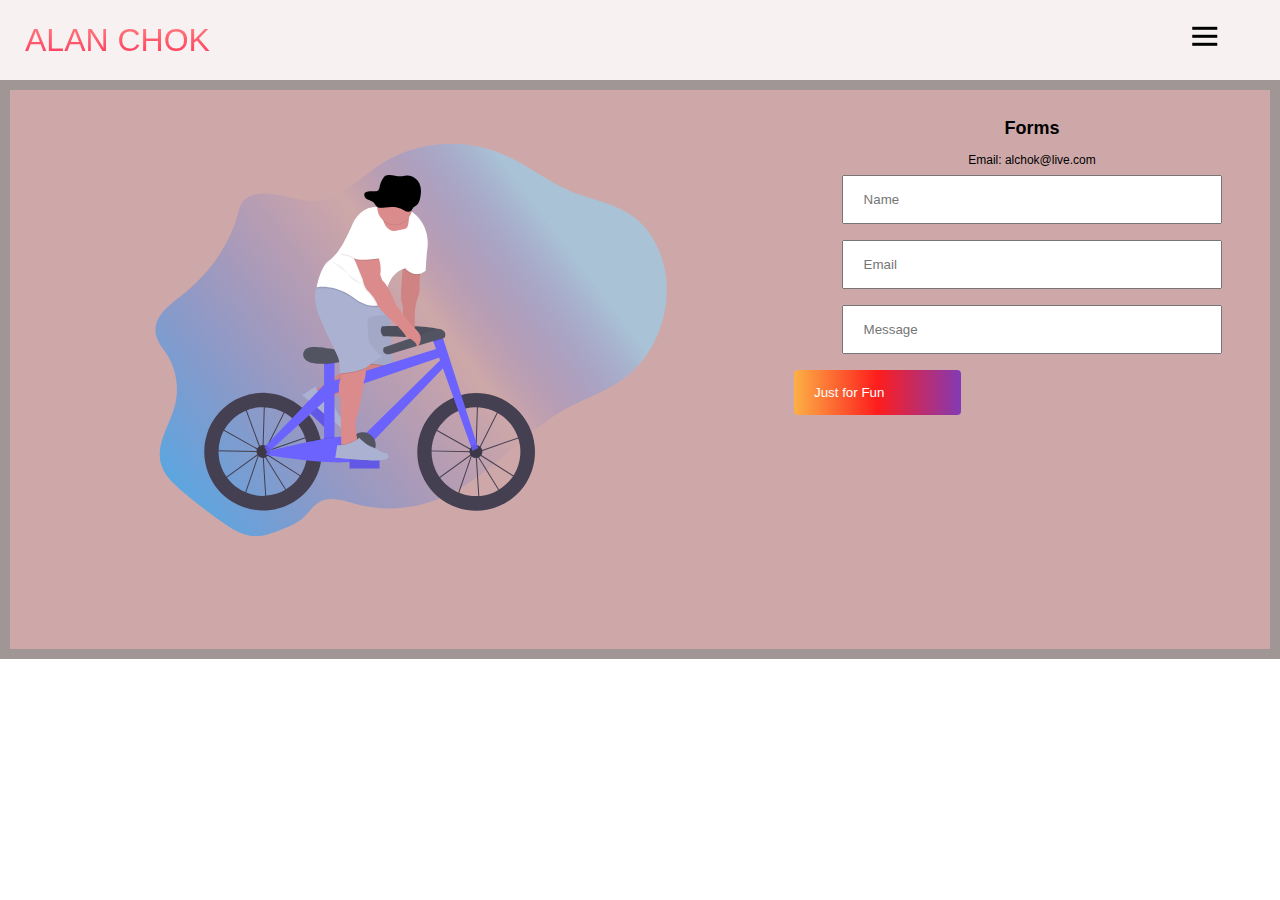
<file: contact/form.html>
<!DOCTYPE html>
<html lang="en">

<head>
    <meta charset="UTF-8">
    <meta name="viewport" content="width=device-width, initial-scale=1.0">
    <link rel="stylesheet" href="form.html">
    <link rel="stylesheet" href="form.css">
    <title>Contact</title>
</head>

<body>
    <!-- Section 4-->
    <!-- Navbar -->
    <nav class="navbar">
        <div class="navbar_container">
            <a href="#home" id="navbar_logo">ALAN CHOK</a>
            <!-- bar logo so menu slide down -->
            <div class="navbar_toggle" id="mobile-menu">
                <span class="bar"></span>
                <span class="bar"></span>
                <span class="bar"></span>
            </div>

            <ul class="navbar_menu">
                <li class="navbar_item">
                    <a href="../index.html" class="navbar_links" id="home-page">Home</a>
                </li>
                <li class="navbar_item">
                    <a href="../aboutme/aboutme.html" class="navbar_links" id="about-page">About</a>
                </li>
                <li class="navbar_item">
                    <a href="../project/projects.html" class="navbar_links" id="service-page">Project</a>
                </li>

            </ul>
        </div>
    </nav>

    <div class="contact-container">
        <div class="cont1">
            <svg width="529" height="500" viewBox="0 0 1058 785" fill="none" xmlns="http://www.w3.org/2000/svg">
                <g id="man-bike " clip-path="url(#clip0)">
                    <path id="vector"
                        d="M209.73 115.43C204.25 122.08 202.14 131.43 199.78 140.22C180.78 211.06 133.96 268.04 80.64 308.74C58.06 325.98 30.57 349.1 35.51 380.01C38.17 396.61 49.84 408.83 58.51 422.35C76.7 450.66 82.6 489.14 73.93 523.03C64.07 561.59 36.51 597.57 45.04 636.56C50.3 660.56 68.16 677.64 85.33 692.32C112.117 715.207 139.757 736.647 168.25 756.64C187.35 770.04 207.67 783.08 229.93 784.78C249.53 786.28 268.73 778.83 287.34 771.48C303.6 765.05 320.27 758.36 333.4 745.48C341.97 737.07 348.8 726.22 358.32 719.34C380.68 703.18 409.4 713.42 435.04 720.34C495.54 736.58 560.29 730.65 617.86 703.6C706.17 662.1 773.48 574.95 859.86 528.19C897 508.08 937.4 495.6 971.79 469.7C991.165 454.953 1007.81 436.936 1020.99 416.46C1046.99 376.35 1061.05 325.21 1056.99 275.15C1052.93 225.09 1030.18 176.85 994.45 148.59C956.2 118.34 907.89 112.69 864.37 94.53C819.43 75.77 779.45 43.53 734.94 23.4C698.924 7.15668 659.728 -0.81713 620.228 0.0636446C580.728 0.944419 541.926 10.6574 506.67 28.49C458.23 52.99 409.13 110.15 355.18 114.49C316.74 117.49 239.75 79.01 209.73 115.43Z"
                        fill="url(#paint0_linear)" />
                    <g id="left-wheel">
                        <path id="Vector"
                            d="M255.23 716.99L248.96 619.05L248.83 618.84L242.51 621.04L213.43 705.89L167.18 673.1L240.85 619.69L240.92 619.48L241.34 619.33L246.09 615.88L168.85 572.57L149.93 593.37L152.93 612.87L241.75 614.49V616.49L151.27 614.87L147.85 592.73L173.75 564.27L212.5 519.07L213.19 520.94L221.39 511.94L251.85 517.4V516.19L253.85 516.25V517.76L299.21 525.88L256.92 610.49L250.75 614.96V615.46V616.02L348.55 581.94L336.94 673.15L253.94 620.28L251.02 618.64L299.96 697.52L255.23 716.99ZM251.23 622.65L257.08 714.03L297.13 696.65L251.23 622.65ZM170.65 673.08L212.44 702.71L239.78 622.97L170.65 673.08ZM252.97 617.42L255.06 618.59L335.41 669.79L346.21 584.92L252.97 617.42ZM245.87 610.22L248.38 614.27L248.82 613.95L251.82 519.42L222.08 514.1L213.92 523.1L245.87 610.22ZM170.45 571.16L245.29 613.16L243.99 611.03L212.41 524.76L175.22 565.63L170.45 571.16ZM253.85 519.77L250.85 612.49L255.37 609.21L296.28 527.39L253.85 519.77Z"
                            fill="#443F51" />
                        <path id="Vector_2"
                            d="M364.92 589.95C360.91 572.131 352.79 555.495 341.21 541.37C336.911 536.121 332.171 531.25 327.04 526.81C307.314 509.779 282.491 499.779 256.467 498.381C230.443 496.983 204.692 504.265 183.254 519.085C161.816 533.904 145.906 555.422 138.02 580.262C130.134 605.102 130.719 631.857 139.683 656.328C148.647 680.799 165.482 701.601 187.547 715.47C209.612 729.339 235.657 735.488 261.595 732.954C287.533 730.42 311.895 719.345 330.858 701.468C349.822 683.591 362.312 659.923 366.37 634.18C367.314 628.119 367.789 621.994 367.79 615.86C367.797 607.144 366.834 598.454 364.92 589.95ZM249.73 704.3C231.498 704.281 213.714 698.647 198.797 688.164C183.879 677.682 172.552 662.859 166.356 645.712C160.16 628.565 159.395 609.926 164.165 592.329C168.935 574.732 179.009 559.031 193.018 547.361C207.026 535.692 224.288 528.619 242.457 527.106C260.627 525.593 278.821 529.712 294.567 538.904C310.312 548.096 322.845 561.914 330.46 578.48C338.076 595.045 340.405 613.554 337.13 631.49C333.38 651.933 322.58 670.414 306.611 683.718C290.642 697.021 270.514 704.304 249.73 704.3Z"
                            fill="#443F51" />
                        <path id="Vector_3"
                            d="M249.73 628.27C256.805 628.27 262.54 622.535 262.54 615.46C262.54 608.385 256.805 602.65 249.73 602.65C242.655 602.65 236.92 608.385 236.92 615.46C236.92 622.535 242.655 628.27 249.73 628.27Z"
                            fill="#443F51" />
                    </g>
                    <g id="right-wheel">
                        <path id="Vector_4"
                            d="M681.42 717.39L675.16 619.49L675.03 619.28L668.71 621.48L639.62 706.29L593.37 673.49L667.06 620.08L667.13 619.87L667.55 619.72L672.3 616.27L595.06 572.96L576.13 593.76L579.13 613.26L667.93 614.84V616.84L577.45 615.22L574.05 593.11L599.94 564.66L638.66 519.49L639.35 521.36L647.55 512.36L678.09 517.83V516.62L680.09 516.68V518.19L725.45 526.31L683.12 610.96L676.95 615.43V615.93V616.49L774.76 582.41L763.15 673.62L680.15 620.75L677.23 619.11L726.17 698L681.42 717.39ZM677.42 623.05L683.27 714.43L723.32 697.05L677.42 623.05ZM596.85 673.49L638.64 703.12L665.98 623.38L596.85 673.49ZM679.17 617.83L681.26 619L761.61 670.2L772.41 585.33L679.17 617.83ZM672.07 610.63L674.58 614.68L675.02 614.36L678.02 519.83L648.28 514.49L640.12 523.49L672.07 610.63ZM596.68 571.58L671.52 613.58L670.22 611.45L638.64 525.18L601.44 566.06L596.68 571.58ZM680.05 520.19L677.05 612.88L681.57 609.6L722.48 527.78L680.05 520.19Z"
                            fill="#443F51" />
                        <path id="Vector_5"
                            d="M676.33 498.61C665.717 498.598 655.15 500.024 644.92 502.85C639.644 504.305 634.477 506.133 629.46 508.32C602.73 519.907 581.247 540.997 569.167 567.508C557.087 594.019 555.269 624.069 564.065 651.843C572.86 679.618 591.644 703.143 616.782 717.869C641.921 732.594 671.627 737.473 700.155 731.562C728.682 725.65 754.004 709.369 771.221 685.867C788.438 662.365 796.327 633.312 793.362 604.33C790.396 575.348 776.787 548.495 755.168 528.966C733.548 509.438 705.454 498.622 676.32 498.61H676.33ZM675.93 704.7C655.649 704.692 635.981 697.746 620.192 685.017C604.404 672.288 593.445 654.541 589.135 634.723C584.825 614.905 587.424 594.209 596.501 576.073C605.577 557.936 620.584 543.45 639.03 535.02C643.722 532.872 648.594 531.142 653.59 529.85C665.802 526.68 678.549 526.147 690.984 528.287C703.418 530.427 715.253 535.191 725.703 542.261C736.153 549.332 744.977 558.547 751.588 569.293C758.199 580.039 762.446 592.069 764.046 604.585C765.646 617.1 764.562 629.812 760.866 641.875C757.17 653.939 750.948 665.077 742.613 674.548C734.277 684.02 724.02 691.608 712.524 696.806C701.028 702.005 688.557 704.696 675.94 704.7H675.93Z"
                            fill="#443F51" />
                        <path id="Vector_6"
                            d="M675.93 628.67C683.005 628.67 688.74 622.935 688.74 615.86C688.74 608.785 683.005 603.05 675.93 603.05C668.855 603.05 663.12 608.785 663.12 615.86C663.12 622.935 668.855 628.67 675.93 628.67Z"
                            fill="#443F51" />
                    </g>
                    <g id="bike-man">
                        <path id="Vector_7"
                            d="M387 554.303L344.293 512.159L330.947 525.683L373.654 567.827L387 554.303Z"
                            fill="#6C63FF" />
                        <path id="Vector_8" opacity="0.1"
                            d="M387 554.303L344.293 512.159L330.947 525.683L373.654 567.827L387 554.303Z"
                            fill="black" />
                        <path id="Vector_9"
                            d="M354.48 491.99C354.48 491.99 379.27 478.91 388.85 470.49C394.617 465.444 400.818 460.917 407.38 456.96L438.48 438.03L503.48 433.03L506.48 444.03C506.48 444.03 511.48 460.03 461.48 474.03C411.48 488.03 386.48 510.03 386.48 510.03C386.48 510.03 354.48 520.99 354.48 491.99Z"
                            fill="#DB8B8B" />
                        <path id="Vector_10" opacity="0.1"
                            d="M389.13 507.86C387.36 509.21 386.48 509.99 386.48 509.99C386.48 509.99 354.48 520.99 354.48 491.99C354.48 491.99 356.03 491.17 358.48 489.8C360.955 493.831 364.423 497.16 368.551 499.469C372.679 501.778 377.33 502.99 382.06 502.99H385.45L389.13 507.86Z"
                            fill="black" />
                        <path id="Vector_11" opacity="0.05"
                            d="M505.54 449.55C502.76 455.44 493.17 465.12 461.48 473.99C420.87 485.36 396.75 501.99 389.13 507.86C387.36 509.21 386.48 509.99 386.48 509.99C386.48 509.99 354.48 520.99 354.48 491.99C354.48 491.99 356.03 491.17 358.48 489.8C365.91 485.73 381.64 476.8 388.82 470.45C394.586 465.403 400.787 460.875 407.35 456.92L438.45 437.99L450.03 437.1L503.45 432.99L506.45 443.99C506.45 443.99 507.15 446.14 505.54 449.55Z"
                            fill="black" />
                        <path id="Vector_12"
                            d="M354.98 485.49L328.48 502.99L406.08 567.99C406.08 567.99 417.48 560.99 411.48 552.99C411.48 552.99 391.48 535.99 390.48 511.99L384.48 503.99H381.09C375.358 503.991 369.767 502.211 365.089 498.897C360.412 495.583 356.88 490.898 354.98 485.49Z"
                            fill="#ABB1D1" />
                        <path id="Vector_13" opacity="0.1"
                            d="M505.54 449.55C489.54 441.82 450.48 440.99 450.48 440.99L450.06 437.1L503.48 432.99L506.48 443.99C506.48 443.99 507.15 446.14 505.54 449.55Z"
                            fill="black" />
                        <path id="Vector_14"
                            d="M450.48 438.99C450.48 438.99 497.48 439.99 509.48 449.99L503.48 328.99H438.48L450.48 438.99Z"
                            fill="#ABB1D1" />
                        <path id="Vector_15" opacity="0.05"
                            d="M450.48 438.49C450.48 438.49 497.48 439.49 509.48 449.49L503.48 328.49H438.48L450.48 438.49Z"
                            fill="black" />
                        <path id="Vector_16"
                            d="M488.24 364.95C488.24 364.95 605.89 360.95 608.29 376.16C610.69 391.37 490.64 384.96 490.64 384.96C490.64 384.96 481.04 375.35 488.24 364.95Z"
                            fill="#535461" />
                        <path id="Vector_17" opacity="0.05"
                            d="M488.24 364.95C488.24 364.95 605.89 360.95 608.29 376.16C610.69 391.37 490.64 384.96 490.64 384.96C490.64 384.96 481.04 375.35 488.24 364.95Z"
                            fill="black" />
                        <path id="Vector_18" d="M393 425.78H372.19V606.66H393V425.78Z" fill="#6C63FF" />
                        <path id="Vector_19" opacity="0.1"
                            d="M393 425.77V439.7C386.08 440.6 379 441.17 372.19 441.39V425.77H393Z" fill="black" />
                        <path id="Vector_20"
                            d="M391.44 410.78C388.52 410.554 385.616 410.164 382.74 409.61C371.46 407.45 343.02 402.92 335.37 410.61C325.77 420.21 328.97 437.02 354.58 439.42C380.19 441.82 424.21 435.42 433.02 425.81C433.02 425.77 417.09 412.75 391.44 410.78Z"
                            fill="#535461" />
                        <path id="Vector_21" d="M387.4 475.4L605.9 407.37L613.1 424.18L389 501.01L387.4 475.4Z"
                            fill="#6C63FF" />
                        <path id="Vector_22" d="M452.23 582.65L609.9 427.38L618.7 440.18L468.23 597.05L452.23 582.65Z"
                            fill="#6C63FF" />
                        <path id="Vector_23" opacity="0.1"
                            d="M653.58 529.85C648.584 531.142 643.712 532.872 639.02 535.02L629.46 508.31C634.477 506.123 639.644 504.295 644.92 502.84L653.58 529.85Z"
                            fill="black" />
                        <path id="Vector_24"
                            d="M680.33 608.26L669.13 614.66L590.99 396.33L587.49 386.56L605.9 376.15L610.51 390.53L680.33 608.26Z"
                            fill="#6C63FF" />
                        <path id="Vector_25" opacity="0.1"
                            d="M610.51 390.53L590.99 396.33L587.49 386.56L605.9 376.15L610.51 390.53Z" fill="black" />
                        <path id="Vector_26"
                            d="M491.44 407.37L601.09 369.75C601.09 369.75 620.3 372.15 613.09 388.16L502.65 420.97C502.65 420.97 485.85 422.57 491.44 407.37Z"
                            fill="#535461" />
                        <path id="Vector_27" opacity="0.1"
                            d="M367.79 615.86C367.789 621.994 367.314 628.119 366.37 634.18C356.77 633.49 346.85 632.49 337.13 631.49C339.289 619.599 339.021 607.394 336.34 595.61C345.81 593.61 355.48 591.7 364.92 589.97C366.833 598.467 367.795 607.15 367.79 615.86Z"
                            fill="black" />
                        <path id="Vector_28" opacity="0.1"
                            d="M393 585.38V606.65H372.19V588.65C379.39 587.4 386.39 586.29 393 585.38Z" fill="black" />
                        <path id="Vector_29"
                            d="M258.54 615.49C258.54 615.49 426.62 571.49 440.22 588.28C453.82 605.07 468.23 627.49 425.85 635.49C383.47 643.49 255.37 621.88 255.37 621.88L258.54 615.49Z"
                            fill="#6C63FF" />
                        <path id="Vector_30" opacity="0.1"
                            d="M341.21 541.37L319.85 560.92C316.067 556.064 311.791 551.614 307.09 547.64L327.03 526.81C332.164 531.249 336.908 536.12 341.21 541.37Z"
                            fill="black" />
                        <path id="Vector_31" d="M252.94 606.66L378.59 475.4L382.6 505.81L259.34 618.66L252.94 606.66Z"
                            fill="#6C63FF" />
                        <path id="Vector_32" opacity="0.1"
                            d="M251.34 628.27C258.415 628.27 264.15 622.535 264.15 615.46C264.15 608.385 258.415 602.65 251.34 602.65C244.265 602.65 238.53 608.385 238.53 615.46C238.53 622.535 244.265 628.27 251.34 628.27Z"
                            fill="black" />
                        <path id="Vector_33" opacity="0.1"
                            d="M675.13 627.07C682.205 627.07 687.94 621.335 687.94 614.26C687.94 607.185 682.205 601.45 675.13 601.45C668.055 601.45 662.32 607.185 662.32 614.26C662.32 621.335 668.055 627.07 675.13 627.07Z"
                            fill="black" />
                        <path id="Vector_34" opacity="0.1"
                            d="M448.22 628.27C462.364 628.27 473.83 616.804 473.83 602.66C473.83 588.516 462.364 577.05 448.22 577.05C434.076 577.05 422.61 588.516 422.61 602.66C422.61 616.804 434.076 628.27 448.22 628.27Z"
                            fill="black" />
                        <path id="Vector_35"
                            d="M449.83 628.27C463.974 628.27 475.44 616.804 475.44 602.66C475.44 588.516 463.974 577.05 449.83 577.05C435.686 577.05 424.22 588.516 424.22 602.66C424.22 616.804 435.686 628.27 449.83 628.27Z"
                            fill="#535461" />
                        <path id="Vector_36"
                            d="M442.992 600.736L442.984 600.742C439.977 602.991 439.362 607.253 441.611 610.26L461.937 637.441C464.186 640.448 468.448 641.063 471.455 638.814L471.463 638.808C474.471 636.559 475.085 632.297 472.836 629.29L452.51 602.109C450.261 599.102 446 598.487 442.992 600.736Z"
                            fill="#6C63FF" />
                        <path id="Vector_37"
                            d="M565.48 246.99L563.1 277.1C562.826 280.914 562.876 284.744 563.25 288.55C563.56 291.92 563.25 297.82 559.95 306.82C555.713 318.317 553.523 330.467 553.48 342.72V376.99L530.48 372.99C530.48 372.99 531.48 324.99 527.48 316.99C523.48 308.99 530.48 237.99 530.48 237.99L565.48 246.99Z"
                            fill="#DB8B8B" />
                        <path id="Vector_38" opacity="0.05"
                            d="M564.3 261.91L563.1 277.1C562.83 280.911 562.883 284.738 563.26 288.54C563.57 291.91 563.26 297.81 559.96 306.82C555.723 318.317 553.533 330.467 553.49 342.72V376.99L530.49 372.99C530.49 372.99 531.49 324.99 527.49 316.99C524.66 311.32 527.34 274.05 529.15 252.78C529.9 244.03 530.49 237.99 530.49 237.99L565.49 246.99L564.3 261.91Z"
                            fill="black" />
                        <path id="Vector_39"
                            d="M451.5 476.99L442.85 526.19C441.759 532.759 440.086 539.218 437.85 545.49C432.78 559.35 436.02 578.78 438.48 589.38C439.57 594.06 440.48 597.02 440.48 597.02L414.48 611.02L406.48 605.02V601.02L405.48 512.02C399.48 498.02 401.48 477.02 405.48 469.02C406.617 466.392 407.417 463.63 407.86 460.8C409.86 450.08 410.48 435.02 410.48 435.02C410.48 435.02 426.48 408.02 445.48 426.02C452.48 432.65 455.14 441.32 455.7 449.62C456.68 463.83 451.5 476.99 451.5 476.99Z"
                            fill="#DB8B8B" />
                        <path id="Vector_40" opacity="0.1"
                            d="M455.7 449.59C441.83 457.83 417.7 460.16 407.86 460.77C409.86 450.05 410.48 434.99 410.48 434.99C410.48 434.99 426.48 407.99 445.48 425.99C452.48 432.62 455.14 441.29 455.7 449.59Z"
                            fill="black" />
                        <path id="Vector_41"
                            d="M489.48 424.99C478.846 430.653 468.797 437.352 459.48 444.99C443.48 457.99 403.48 458.99 403.48 458.99V443.99C404.48 425.99 387.48 405.99 364.48 349.99C349.79 314.23 353.86 293.99 358.72 283.99C361.48 278.34 364.48 275.99 364.48 275.99L489.48 299.99L493.95 313.39L503.48 341.99C503.48 341.99 468.48 343.99 462.48 346.99C456.48 349.99 460.48 376.99 460.48 376.99C454.48 404.99 489.48 424.99 489.48 424.99Z"
                            fill="#ABB1D1" />
                        <path id="Vector_42" opacity="0.1"
                            d="M565.48 246.99L564.3 261.91C546.9 266.91 534.48 250.99 534.48 250.99C532.665 251.477 530.882 252.074 529.14 252.78C529.89 244.03 530.48 237.99 530.48 237.99L565.48 246.99Z"
                            fill="black" />
                        <path id="Vector_43" opacity="0.1"
                            d="M493.95 313.39C493.48 318.06 493.48 320.99 493.48 320.99C493.48 320.99 470.48 339.99 431.48 310.99C392.48 281.99 357.48 289.99 357.48 289.99C357.48 289.99 357.89 287.67 358.72 283.99C361.48 278.34 364.48 275.99 364.48 275.99L489.48 299.99L493.95 313.39Z"
                            fill="black" />
                        <path id="Vector_44"
                            d="M578.96 207.94C576.35 228.29 575.48 253.94 575.48 253.94C552.48 271.94 534.48 248.94 534.48 248.94C512.76 254.77 502.55 273.78 497.74 290.37C495.164 299.344 493.732 308.607 493.48 317.94C493.48 317.94 487.4 322.94 476.2 323.94C465.61 324.83 450.43 322.07 431.48 307.94C392.48 278.94 357.48 286.94 357.48 286.94C357.48 286.94 364.48 246.94 380.48 234.94C396.48 222.94 408.48 207.94 428.48 161.94C448.48 115.94 489.48 126.94 489.48 126.94C489.48 126.94 491.48 117.94 528.48 126.94C537.492 129.302 545.834 133.721 552.85 139.85C572.64 156.49 582.24 182.3 578.96 207.94Z"
                            fill="white" />
                        <path id="Vector_45"
                            d="M541.85 149.49C541.8 150.82 541.69 152.3 541.51 153.95C539.51 171.95 537.51 169.95 515.51 173.95C501.83 176.44 494.72 165.01 491.3 156.01C490.062 152.75 489.128 149.382 488.51 145.95L536.51 137.95C536.51 137.95 542.26 136.34 541.85 149.49Z"
                            fill="#DB8B8B" />
                        <path id="Vector_46" opacity="0.05"
                            d="M497.74 290.42C495.164 299.394 493.732 308.657 493.48 317.99C493.48 317.99 487.4 322.99 476.2 323.99C475.884 323.353 475.643 322.682 475.48 321.99C473.48 312.99 458.48 296.99 458.48 296.99C448.48 287.99 446.48 271.99 446.48 271.99L429.98 223.49L424.48 218.99C424.48 218.99 447.48 200.99 467.48 215.99C487.48 230.99 481.48 262.99 481.48 262.99L485.48 273.99C489.63 277.49 493.85 283.66 497.74 290.42Z"
                            fill="black" />
                        <path id="Vector_47"
                            d="M427.48 217.99L449.48 270.99C449.48 270.99 451.48 286.99 461.48 295.99C461.48 295.99 476.48 311.99 478.48 320.99C480.48 329.99 508.48 353.99 508.48 353.99C508.48 353.99 534.48 377.99 536.48 386.99C536.48 386.99 560.48 393.99 557.48 407.99C557.48 407.99 575.48 389.99 557.48 372.99C539.48 355.99 515.48 320.99 515.48 320.99C515.48 320.99 501.48 283.99 488.48 272.99L484.48 261.99C484.48 261.99 490.48 229.99 470.48 214.99C450.48 199.99 427.48 217.99 427.48 217.99Z"
                            fill="#DB8B8B" />
                        <path id="Vector_48" opacity="0.1"
                            d="M440.48 596.99L414.48 610.99L406.48 604.99V600.99C415.464 600.352 424.193 597.718 432.03 593.28C434.43 591.92 436.69 590.58 438.5 589.4C439.55 594.03 440.48 596.99 440.48 596.99Z"
                            fill="black" />
                        <path id="Vector_49" opacity="0.1"
                            d="M470.48 175.99L484.48 230.99C484.48 230.99 441.48 237.99 432.48 230.99C423.48 223.99 406.48 221.99 406.48 221.99C406.48 221.99 424.48 169.99 434.48 163.99C444.48 157.99 470.48 175.99 470.48 175.99Z"
                            fill="black" />
                        <path id="Vector_50"
                            d="M470.48 173.99L484.48 228.99C484.48 228.99 441.48 235.99 432.48 228.99C423.48 221.99 406.48 219.99 406.48 219.99C406.48 219.99 424.48 167.99 434.48 161.99C444.48 155.99 470.48 173.99 470.48 173.99Z"
                            fill="white" />
                        <path id="Vector_51" opacity="0.1"
                            d="M541.85 148.49C539.049 152.356 535.487 155.609 531.383 158.047C527.278 160.485 522.718 162.058 517.983 162.669C513.248 163.28 508.439 162.915 503.85 161.598C499.261 160.281 494.99 158.039 491.3 155.01C490.062 151.75 489.128 148.382 488.51 144.95L536.51 136.95C536.51 136.95 542.26 135.34 541.85 148.49Z"
                            fill="black" />
                        <path id="Vector_52"
                            d="M548.48 126.99C548.48 136.273 544.793 145.175 538.229 151.739C531.665 158.303 522.763 161.99 513.48 161.99C504.197 161.99 495.295 158.303 488.731 151.739C482.168 145.175 478.48 136.273 478.48 126.99C478.48 126.41 478.48 125.83 478.48 125.25C478.711 115.967 482.62 107.157 489.346 100.756C496.073 94.3555 505.067 90.8893 514.35 91.12C523.633 91.3508 532.443 95.2595 538.844 101.986C545.245 108.713 548.711 117.707 548.48 126.99Z"
                            fill="#DB8B8B" />
                        <path id="Vector_53" opacity="0.1"
                            d="M548.48 126.99C548.483 130.216 548.039 133.426 547.16 136.53C544.455 137.12 541.633 136.861 539.08 135.79C535.34 134.32 532.13 131.79 528.54 129.97C518.43 124.85 506.4 125.86 495.2 127.55C489.64 128.39 483.33 129.17 478.96 125.63C478.81 125.511 478.666 125.385 478.53 125.25C478.761 115.967 482.67 107.157 489.396 100.756C496.123 94.3555 505.117 90.8893 514.4 91.12C523.683 91.3508 532.493 95.2595 538.894 101.986C545.295 108.713 548.761 117.707 548.53 126.99H548.48Z"
                            fill="black" />
                        <path id="Vector_54" opacity="0.05"
                            d="M384.98 234.49C384.98 234.49 410.98 241.49 418.98 259.49C426.98 277.49 448.62 280.78 448.62 280.78"
                            fill="black" />
                        <path id="Vector_55" d="M482.98 630.49H422.98V649.49H482.98V630.49Z" fill="#6C63FF" />
                        <path id="Vector_56" opacity="0.1" d="M482.98 630.49H422.98V649.49H482.98V630.49Z"
                            fill="black" />
                        <path id="Vector_57"
                            d="M431.99 595.23C437.36 592.23 442.07 589.23 442.48 587.99C442.48 587.99 456.03 602.29 468.1 606.73C472.159 608.229 476.044 610.16 479.69 612.49C484.47 615.49 491.29 619.02 497.48 619.02C497.48 619.02 511.48 631.02 484.48 633.02C457.48 635.02 394.48 628.02 394.48 628.02L398.48 603.02C410.167 603.705 421.804 601 431.99 595.23Z"
                            fill="#ABB1D1" />
                    </g>
                    <g id="hat">
                        <path id="Vector_58"
                            d="M453.16 105.34C455.29 112.02 465.52 112.23 470.77 117.15C473.5 119.71 474.77 123.49 477.77 125.77C481.94 128.95 487.96 128.25 493.27 127.49C503.96 125.97 515.44 125.06 525.08 129.67C528.5 131.3 531.57 133.58 535.14 134.91C538.71 136.24 543.14 136.4 546.04 134.04C548.36 132.15 549.21 129.04 551.31 126.96C552.94 125.32 555.21 124.4 557.07 122.96C561.15 119.88 562.91 114.86 564.07 110.06C566.47 100.18 567.16 89.53 563.07 80.16C558.98 70.79 549.14 63.16 538.4 63.65C535.11 63.8 531.9 64.65 528.62 65.01C520.07 65.88 511.62 63.01 503.04 62.52C500.551 62.2171 498.027 62.5616 495.71 63.52C493.963 64.4908 492.457 65.8405 491.3 67.47C487.372 72.6154 484.682 78.5968 483.44 84.95C482.44 89.74 482.39 94.08 476.52 94.82C469.85 95.7 448.65 91.21 453.16 105.34Z"
                            fill="black" />
                    </g>
                </g>
                <defs>
                    <linearGradient id="paint0_linear" x1="857" y1="111.5" x2="71.5001" y2="703"
                        gradientUnits="userSpaceOnUse">
                        <stop offset="0.0574078" stop-color="#A9C2D5" />
                        <stop offset="0.182292" stop-color="#939FD4" stop-opacity="0.589228" />
                        <stop offset="0.270833" stop-color="#8386D3" stop-opacity="0.297995" />
                        <stop offset="0.301983" stop-color="#7D7DD3" stop-opacity="0.195207" />
                        <stop offset="0.302083" stop-color="#7D7DD3" stop-opacity="0.195207" />
                        <stop offset="0.361431" stop-color="#736DD2" stop-opacity="0" />
                        <stop offset="1" stop-color="#58A7E2" stop-opacity="0.986196" />
                    </linearGradient>
                    <clipPath id="clip0">
                        <rect width="1057.7" height="784.98" fill="white" />
                    </clipPath>
                </defs>
            </svg>
            <!--https://thewholeworldornothing.com/wp-content/uploads/2017/02/Best-Travel-Games-For-Adults-Banner.jpg -->
            <br><br><br><br><br>
        </div>

        <!--this section controls the contact form and written by Seyi Idowu -->
        <div class="cont2">
            <br><br>
            <h2>Forms</h2> <br>
            <!-- <p style="font-size: medium;"><b>Let's Work Together</b></p><br> -->
            <i class="fa fa-envelope" style="width:30px"> </i> Email: alchok@live.com<br>
            <form action="/action_page.php" target="_blank">
                <p><input class="input " type="text" placeholder="Name" required name="Name"></p>
                <p><input class="input " type="text" placeholder="Email" required name="DemoEmail"></p>
                <p><input class="input " type="text" placeholder="Message" required name="DemoMessage"></p>
                <p><button class="button " type="submit">Just for Fun</button></p>
            </form>
        </div>
    </div>
    <div>

    </div>
    </div>
    <script src="https://ajax.googleapis.com/ajax/libs/jquery/3.3.1/jquery.min.js"></script>
    <script src="https://unpkg.com/aos@next/dist/aos.js"></script>
    <script src="form.js"></script>
</body>

</html>
</file>
<file: contact/form.css>
/*Start timeline*/
* {
  box-sizing: border-box;
  margin: 0;
  padding: 0;
  font-family: "Kumbh Sans", sans-serif;
  scroll-behavior: smooth;
}

.navbar {
  background: #f7f1f1;
  height: 80px;
  display: flex;
  justify-content: center;
  align-items: center;
  font-size: 1.2rem;
  position: sticky;
  top: 0;
  z-index: 999;
}

.navbar_container {
  display: flex;
  justify-content: space-between;
  height: 80px;
  z-index: 1;
  width: 100%;
  max-width: 1300px;
  margin: 0 auto;
  padding: 0 50px;
}

#navbar_logo {
  background-color: #ff8177;
  background-image: linear-gradient(to top, #ff0844 0%, #ffb199 100%);
  background-size: 100%;
  -webkit-background-clip: text;
  -moz-background-clip: text;
  -webkit-text-fill-color: transparent;
  -moz-text-fill-color: transparent;
  display: flex;
  align-items: center;
  cursor: pointer;
  text-decoration: none;
  font-size: 2rem;
}

.navbar_menu {
  display: flex;
  align-items: center;
  list-style: none;
}

.navbar_item {
  height: 80px;
}

.navbar_links {
  color: #fff;
  display: flex;
  align-items: center;
  justify-content: center;
  width: 125px;
  text-decoration: none;
  height: 100%;
  transition: all 0.3s ease;
}

.navbar_btn {
  display: flex;
  justify-content: center;
  align-items: center;
  padding: 0 1rem;
  width: 100%;
}

.button {
  display: flex;
  justify-content: space-between;
  align-items: center;
  text-decoration: none;
  padding: 10px 20px;
  height: 100%;
  width: 50%;
  border: none;
  outline: none;
  border-radius: 4px;
  background: #833ab4;
  background: -webkit-linear-gradient(to right, #fcb045, #fd1d1d, #833ab4);
  background: linear-gradient(to right, #fcb045, #fd1d1d, #833ab4);
  color: #fff;
  transition: all 0.3s ease;
}

/* .navbar_links:hover {
  color: #9518fc;
  transition: all 0.3s ease;
} */

.navbar_container {
  display: flex;
  justify-content: space-between;
  height: 80px;
  z-index: 1;
  width: 100%;
  max-width: 1300px;
  padding: 0;
}

.navbar_menu {
  display: grid;
  grid-template-columns: auto;
  margin: 0;
  width: 20%;
  position: absolute;
  top: -1000px;
  opacity: 1;
  transition: all 0.5s ease;
  z-index: -1;
  background: #a19696;
}

/* menu navbar makes it center */
.navbar_menu.active {
  background: #a19696;
  top: 100%;
  opacity: 1;
  transition: all 0.5s ease;
  z-index: 99;
  height: 40vh;
  font-size: 1.6rem;
}

#navbar_logo {
  padding-left: 25px;
}

/*burger*/
.navbar_toggle .bar {
  width: 25px;
  height: 3px;
  margin: 5px auto;
  transition: all 0.3s ease-in-out;
  background: rgb(3, 2, 2);
}

.navbar_item {
  width: 100%;
}

.navbar_links {
  text-align: center;
  padding: 2rem;
  width: 100%;
  display: table;
}

.navbar_btn {
  padding-bottom: 2rem;
}

/*burger position*/
#mobile-menu {
  position: absolute;
  top: 20%;
  right: 5%;
  transform: translate(5%, 20%);
}

.navbar_toggle .bar {
  display: block;
  cursor: pointer;
}

#mobile-menu.is-active .bar:nth-child(2) {
  opacity: 0;
}

#mobile-menu.is-active .bar:nth-child(1) {
  transform: translateY(8px) rotate(45deg);
}

/*bottom position*/
#mobile-menu.is-active .bar:nth-child(3) {
  transform: translateY(-8px) rotate(-45deg);
}

.contact-container {
  display: grid;
  position: relative;
  grid-template-columns: auto auto;
  background-color: #a19696;

  padding: 10px;
}

.contact-container > div {
  background-color: rgba(218, 172, 172, 0.8);
  text-align: center;
  justify-content: center;
  font-size: 12px;
}

input[type="text"] {
  width: 80%;
  padding: 15px 20px;
  margin: 8px 0;
  box-sizing: border-box;
}

/* .cont2 i {
  background-color: seagreen;
} */

button[type="submit"] {
  width: 35%;
  padding: 15px 20px;
  margin: 8px 0;
  box-sizing: border-box;
  background-color: aqua;
}

/*Start footer*/
.copyright {
  width: 100%;
  text-align: center;
  background-color: #272742;
  padding: 0rem 0;
  position: relative;
}


* {
  margin: 0;
  padding: 0;
  box-sizing: border-box;
}

body {
  text-align: center;
  display: grid;  
  align-items: center;
}

#right-wheel,
#left-wheel {
  animation: wheel 2s infinite linear;
  transform-origin: center;
  transform-box: fill-box;
}

#bike-man {
  animation: bike 3s ease-in-out infinite alternate;
  transform-origin: bottom;
}

#hat {
  animation: hat 3s ease-in-out infinite alternate;
  transform-origin: top;
  transform-box: fill-box;
}

@keyframes wheel {
  from {
    transform: rotateZ(0deg);
  }
  to {
    transform: rotateZ(360deg);
  }
}

@keyframes bike {
  from {
    transform: rotateX(0deg);
  }
  to {
    transform: rotateX(20deg);
  }
}

@keyframes hat {
  from {
    transform: translateY(0%);
  }
  to {
    transform: translateY(35%);
  }
</file>
